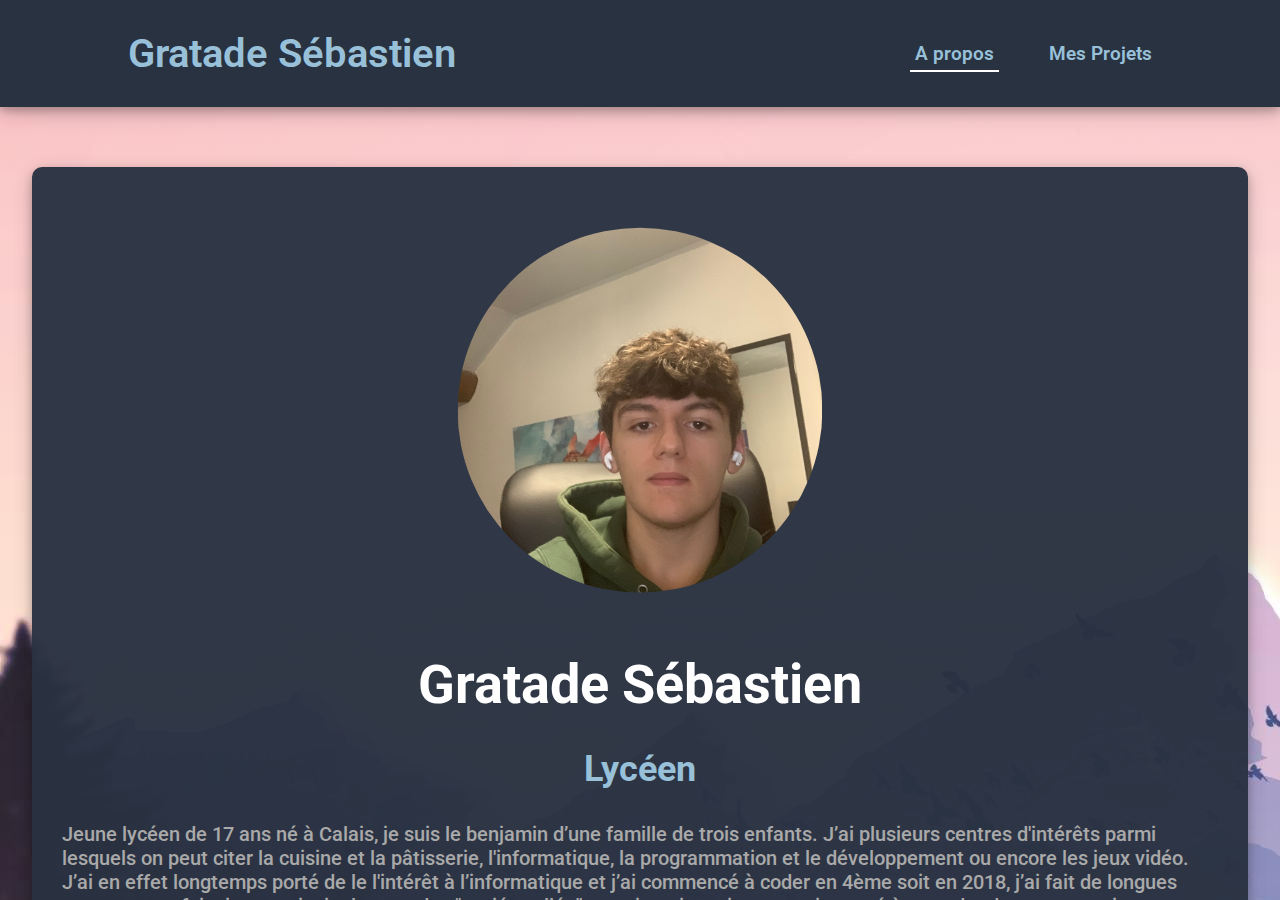
<file: index.html>
<!DOCTYPE html>
<html>
    <head>
        <link rel="stylesheet" href="CSS/styles.css">
        <link rel="stylesheet" href="https://cdnjs.cloudflare.com/ajax/libs/font-awesome/5.15.4/css/all.min.css">
        <meta charset="utf-8">
        <title>Site web de Sébastien</title>
    </head>
    <body>
        <div class="containerm">
            <div class ="popup-screen" id="screen">
                <div class="popup-box">
                    <i class="fas fa-times close-btn"></i>
                    <h3 class="etitle"></h3>
                    <p class="content"></p>
                </div>
            </div>
            <section style="scroll-snap-align: start; scroll-snap-stop: normal;">
                <header>
                    <h1 class="title">Gratade Sébastien</h1>
                    <nav>
                        <ul>
                            <li><a href="index.html" class="active" >A propos</a></li>
                            <li><a href="projets.html">Mes Projets</a></li>
                        </ul>
                        <div class="burger">
                            <div class="ligne1"></div>
                            <div class="ligne2"></div>
                            <div class="ligne3"></div>
                        </div>
                    </nav>
                </header>
                <main>             
                    <div class="prbox">
                        <div class="subcontainer">
                            <h1 class="t">Gratade Sébastien</h1>
                            <h2 class="st">Lycéen</h2>
                            <p class="p1">Jeune lycéen de 17 ans né à Calais, je suis le benjamin d’une famille de trois enfants. J’ai plusieurs centres d'intérêts parmi lesquels on peut citer la cuisine et la pâtisserie, l'informatique, la programmation et le développement ou encore les jeux vidéo.
                            J’ai en effet longtemps porté de le l'intérêt à l’informatique et j’ai commencé à coder en 4ème soit en 2018, j’ai fait de longues pauses et ne faisait que principalement des "copiés collés” sans jamais vraiment avoir pensé à regarder des cours sur internet. Mais la spécialité NSI(Numériques et Sciences de l’Informatique) que je suis depuis la première m’a donné envie d’aller plus loin, j’ai regardé divers cours sur youtube, w3schools etc.. sur divers langages de programmation et réalisé quelques projets(que vous pourrez voir dans l’onglet “mes projets”) en m’aidant de ces cours. Par exemple, j’ai fait ce site de mon plein gré en partant de rien et j’ai regardé diverses formations sur le HTML, le CSS, le JavaScript, pour rendre un site web réactif “Responsive Design”. J’aime en effet beaucoup résoudre des problèmes et c’est ce qui explique mes choix d’option et de spécialité sur les deux dernières années du lycée: Mathématiques, Physique-Chimie et NSI en première, puis Mathématiques et NSI en terminale avec en plus l’option maths expertes.
                            J’aime beaucoup être productif ce qui vient expliquer la régularité dans mon travail ou bien le fait que j’utilise internet pour apprendre et me former.
                            L’année prochaine avec ma majorité j’aimerais m'intéresser plus aux diverses formes d’investissement et aux crypto monnaies et pourquoi pas lancer de petits projets de business en ligne si mes compétences le permettent.
                            J’ai en effet pour souhait un jour avoir les acquis nécessaires pour une eventuelle indépendance financière ou des revenus complémentaires en faisant un travail qui me passionne.
                            En effet “qui ose gagne” telle est ma devise :)
                            </p>
                            <button class="button" id="myBtn">Telechargez mon CV</button>
                        </div>
                        <div class="subcontainerR"><img src="IMG/IMG_2374.jpg" class="img1"></div>
                    </div>
            </section>
            <section style="scroll-snap-align: start">
                <div class="container reveal">
                    <h2 class="t">Mes compétences <a href="#footer"><span class="img2-reverse"></span></a></h2>
                    <div class="subcontainer">
                        <div class="element">
                            <h3 class="etitle">Anglais</h3>
                            <p class="econtent">niveau B2. J’ai naturellement progressé en Anglais par moi même grâce aux jeux vidéos, aux vidéos YouTube et par conséquent internet en général. En effet, à mon avis ce qui est en anglais est souvent meilleur, que ce soit pour les vidéos de recettes (Joshua Weissman, Tasty etc…) ou bien les cours en ligne (freecodecamp sur youtube et w3schools sur internet). Finalement, aujourd’hui l’anglais fait partie de ma vie quotidienne et cela se traduit dans mes résultats en Anglais.</p>
                            <a href="#">Voir plus ></a>
                        </div>
                        <div class="element">
                            <h3 class="etitle">Développement Web</h3>
                            <p class="econtent">La conception d’un site web fait partie de mes hobbies. J’avais déjà réalisé un site web pour un devoir maison de NSI l’an dernier sans trop y connaître quoi que ce soit en m’appuyant sur un tutoriel trouvé sur youtube pour “créer un site d'e commerce". Or cette année j’ai décidé de mon plein gré d’apprendre HTML, CSS et JavaScript sur internet pour faire mon propre site sans l'intermédiaire d’un tutoriel général m’apprenant à faire un site. De plus j’ai appris au passage le terme de Responsive Design, c'est-à-dire le fait que le site web s’adapte à l’écran sur lequel on l’affiche et l'ai appliqué sur ce site(essayez le sur smartphone ou tablette par exemple!).</p>
                            <a href="#" >Voir plus ></a>
                        </div>
                        <div class="element">
                            <h3 class="etitle">Python</h3>
                            <p class="econtent">C’est le principal language vu en cours depuis la terminale que ce soit en mathématiques ou en NSI, il est certes plus lent que des langages plus complexes mais sa facilité le rend agréable et facile à comprendre et utiliser. En NSI nous avons vu les bases de python(opérateurs, programmation orienté objet etc..) puis nous avons résolu divers problèmes lors des différents TP/TD sur ordinateur ainsi que lors des DS. Je suis particulièrement fier d’avoir été l’un des seuls à réussir en entier(après de longues heures) les DM sur le jeu de Hanoï et en particulier l’algorithme récursif pour la résolution de celui-ci ou bien le DM sur le codage de Huffman/l’arbre de huffman(vous pourrez les voir dans l’onglet “mes projets”).</p>
                            <a href="#">Voir plus ></a>
                        </div>
                        <div class="element">
                            <h3 class="etitle">C++</h3>
                            <p class="econtent">j’ai décidé d’apprendre C++ car c’est un langage très connu pour sa rapidité malgré sa complexité. De plus, une grande partie des applications que nous utilisons quotidiennement ou de jeux vidéos sont codées dans ce langage ce qui a également renforcé ma curiosité vis à vis de celui-ci. J’ai donc regardé quelques cours sur les bases de C++, je n’avais pas trop de mal après avoir déjà utilisé C# et Python, hormis pour la manière dont il faut gérer la mémoire avec ce langage. Finalement j’ai réalisé pour l’instant deux projets en C++, une application calculatrice avec des fonctionnalités similaires à celle de Windows en VC++. Mais j’ai également réalisé une application console qui nous permet de générer une matrice d’ordre n(n que nous entrons nous même) qui est un triangle de Pascal ainsi que de faire les deux calculs de lois binomiales vu dans la spé mathématiques: P(X = k) et P(X <= k). </p>
                            <a href="#" >Voir plus ></a>
                        </div>
                        <div class="element">
                            <h3 class="etitle">JavaScript</h3>
                            <p class="econtent">appris après C++, ce n’était pas chose très difficile de comprendre le langage JavaScript et son implémentation dans des sites web. Il y a en effet plusieurs fichiers javascript qui sont utilisés sur ce site, un pour la gestion du clic sur le bouton “burger” de la barre de navigation sur mobile(les 3 barres horizontales), un pour l’animation d’apparition des “cartes” de compétences, un pour la gestion du clic sur le bouton “voir plus” de ces diverses “cartes” et l’apparition d’une boîte plus grande pour voir tout le texte et un qui est utilisé dans “mes projets” pour compter le nombre de cartes “projets” total, en cours et terminés et par exemple pour ne faire apparaître que les projets en cours lorsque l’on clique sur “Projets en cours”.</p>
                            <a href="#" >Voir plus ></a>
                        </div>
                        <div class="element">
                            <h3 class="etitle">Patisserie</h3>
                            <p class="econtent">je fais de la patisserie depuis la 3ème, j’ai commencé car j’étais “bloqué” chez moi pendant quelques mois après une opération et je ne pouvais pas vraiment m’occuper autrement qu’avec la télé et mon téléphone. J’ai commencé avec l’aide de ma mère en faisant des recettes simples comme des cookies sans vraiment avoir la technique. Puis peu à peu je me suis mis à faire des recettes de plus en plus complexes, par exemple: une charlotte à la framboise, un paris brest, du flan, une tarte amandine, une tarte au citron etc… faites bien entendu maison à 100%(biscuits, mousse etc..).</p>
                            <a href="#" >Voir plus ></a>
                        </div>  
                    </div>
                    <img src="IMG/fleche.png" class="img2">
                </div>
            </section> 
            <footer style= "scroll-snap-align: start;" id="footer">
                <div class="col">
                    <h1 class="t">Me contacter</h1>
                    <h3 class="p1">tel: +33 6 10 90 44 19</h3>
                    <h3 class="p1">mail: gratade.sebastien@gmail.com</h3>
                </div>
                <div class="col">
                    <h1 class="t">Adresse</h1>
                    <h3 class="p1">44 rue barreau<br> 41500 Mer <br> Loir-et-Cher</h3>
                </div>
            </footer>
            </main>
        </div>  
        <script src="JS/nav.js"></script>
        <script src="JS/revealonscroll.js"></script>
        <script src="JS/voirplus.js"></script>
    </body>
</html>
</file>
<file: CSS/styles.css>
@import url('https://fonts.googleapis.com/css2?family=Roboto:wght@400;700;900&display=swap');


* {
    box-sizing: border-box; 
    margin: 0; 
    padding: 0; 
}

body {
    background-color:#25282D;
    font-family: 'Roboto', sans-serif;
    font-size: 16px;
}

.containerm{
    position: relative;
    overflow:auto;
    scroll-snap-type: y mandatory;
    height: 100vh;
    background-image: url('/IMG/bg.jpg');
    scroll-behavior: smooth;
}

section{
    position: relative;
    min-height: 100vh;
    height: auto;
}

/** nav **/

header .title{
    font-weight: 600;
    color: #98C1D9; 
    font-size: 2.5rem;
}

nav{
    display: flex;
    justify-content: space-around;
}

nav li, a, active, .burger{
    font-weight: 600;
    font-size: 1.2rem;
    color: #98C1D9;
    text-decoration: none; 
    padding: 5px 0;
    transition: all 0.3s ease 0s;
    margin-left: 20px;
}

header{
    box-shadow: 0 4px 8px 0 rgba(0, 0, 0, 0.2), 0 6px 20px 0 rgba(0, 0, 0, 0.19);
    display: flex; 
    justify-content: space-between; 
    align-items: center;
    background-color: #293241;
    padding: 30px 10%;
}

nav ul{
    list-style: none; 
    display: flex;
}

nav ul li{
    margin-left: 30px;
}

nav ul li, header h1{
    animation: animnavlink1 0.8s;
}


@keyframes animnavlink1{
    from{
        opacity: 0;
        transform: translateX(-100px);
    }
    to{
        opacity: 1;
        transform: translateX(0);
    }
}


nav li a:hover, .nav li a:focus{
    color: cornflowerblue;
}

.active{
    border-bottom: 2.9px solid white;
    padding: .25em;
}

.active:hover{
    color: #98C1D9;
}

.burger{
    display:none;
}

.burger div{
    width: 75px;
    height: 9px;
    background-color: white;
    margin-bottom: 15px;
    transition: all 0.5s ease;
}

.popup-screen{
    z-index: 99;
    position: fixed;
    backdrop-filter: blur(10px);
    width: 100%;
    height: 100vh;
    display: flex;
    justify-content: center;
    align-items: center;
    visibility: hidden;
    transition: 0.5s ease;
    transition-property: visibility;
}

.popup-screen.p-active{
    visibility: visible;
}

.popup-box{
    position: relative;
    background: #293241;
    box-shadow: 0 4px 8px 0 rgba(0, 0, 0, 0.2), 0 6px 20px 0 rgba(0, 0, 0, 0.19);
    max-width: 50rem;
    backdrop-filter: blur(10px);
    display:flex;
    flex-direction: column;
    justify-content: center;
    margin: 20px;
    padding: 50px 40px;
    border-radius: 10px;
    opacity: 0;
    transform: translateY(100%);
    transition: 0.5s ease;
    transition-property: opacity, transform;
}

.popup-screen.p-active .popup-box{
    opacity: 1;
    transform: translateY(0%);
}

.popup-box .etitle{
    margin: 0;
    margin-bottom: 20px;
    font-size: 3rem;
}

.popup-box .content{
    overflow: hidden;
    color: darkgrey;
    font-size: 2rem;
}

.popup-box .close-btn{
    position: absolute;
    color: cornflowerblue;
    font-size: 1.5rem;
    top: 0;
    right: 0;
    margin: 15px;
    cursor: pointer;
    opacity: 0.5;
    transition: 0.3s ease;
    transition-property: opacity;
}

.close-btn:hover{
    opacity: 1;
}

/* main [base64]*/

.t{
    color:white;
}

.st{
    color: #98C1D9;
    font-size: 1.8em;
}


.p1{
    color: darkgray;
    font-weight: 500;
    font-size:1em;
}



/* first section -------------------------------------------------------------------------------------------------*/

.prbox{
    padding: 2rem;
    width: 95%;
    margin: 5em auto;
    font-weight: 600;
    background: #293241;
    background: rgba(41, 50, 65, 0.97);
    border-radius: 10px;;
    display:flex;
    justify-content: space-between;
    box-shadow: 0 4px 8px 0 rgba(0, 0, 0, 0.2), 0 6px 20px 0 rgba(0, 0, 0, 0.19);
    animation: loadfade 1s ;
}

@keyframes loadfade{
    from{
        opacity: 0;
        transform: scale(0.85);
    }
    to {
        opacity: 1;
        transform: scale(1);
    }
}

.prbox .subcontainer{
    width: 70%;
    display: flex;
    flex-direction: column;
    justify-content: space-between;
    font-size: 1.25rem;
    background: transparent;
}

.prbox .subcontainer .t{
    font-size: 2.7em;
}

.prbox .subcontainer .button{
    width: 30%;
    text-decoration: none;
    display:inline-block;
    border: none;
    background-color: cornflowerblue;
    color:white;
    padding: 15px 32px;
    font-size: 1.6rem;
    font-weight: 600;
    border-radius: 4px;
    transition: all 0.3s ease 0s;
    cursor: pointer;
}


.prbox .subcontainer .button:hover{
    background-color: #556DD4;
}

.prbox .subcontainerR{
    padding: 2em;
    width: 30%;
    display: flex;
    justify-content: center;
}

.img1{
    max-width: 800px;
    width: 90%;
    object-fit: contain;
    clip-path: circle();
}

/* second section -------------------------------------------------------------------------------------------------*/

.container{
    font-size: 40px;
    width: 100%;
    min-height: 100vh;
    background-color: #EE6C4D;
    display: flex;
    flex-direction: column;
    align-items: center;
}

.container .t{
    padding:50px;
    margin: 0 auto;
}

.container .subcontainer{
    margin: 0 2%;
    display:grid;  
    grid-template-columns: 32% 32% 32%;
    grid-template-rows: 48% 48% ;
    row-gap: 1.5rem;
    justify-content: space-between;
}



.subcontainer .element{
    min-height: 14em;
    background: #293241;
    box-shadow: 0 4px 8px 0 rgba(0, 0, 0, 0.2), 0 6px 20px 0 rgba(0, 0, 0, 0.19);
    display:flex;
    flex-direction: column;
    font-size: 20px; 
    padding: 1.2rem;
    justify-content: space-between;
}

.etitle{
    font-size: 2rem;
    color: white;
}

.element .econtent{
    overflow: hidden;
    display: -webkit-box;
    -webkit-line-clamp: 6;
    -webkit-box-orient: vertical;
    white-space: normal;
    height: 7.2em;
    color: darkgrey;
}

.element a{ 
    color: #98C1D9;
    margin: 0;
}

.element a:hover{
    color: cornflowerblue;
}

.img2{
    width: 3em; 
    margin: auto 2em;
}

.img2-reverse{
    display: none;
    
}

/* footer -------------------------------------------------------------------------------------------------*/

footer{
    margin: auto;
    width: 98%;
    margin-top: 3em;
    margin-bottom: 1em;
    border-radius: 10px;
    display:flex;
    justify-content: space-evenly;
    align-items: center;
    background:#25282D; 
}

footer .col{
    margin: auto;
    display: flex;
    flex-direction: column;
    justify-content: space-evenly;
    row-gap: 1rem;
    color: darkgray;
    text-align: center;
    width: 30%;
    height: 100%;
    padding: 2em;
}

footer .col .t{
    border-bottom-style: solid; 
    border-bottom-width: 3px; 
    border-bottom-color: cornflowerblue; 
    padding-bottom: 10px; 
    font-size: 2em;
}

/* media queries */




@media(max-width: 1800px){
    

    .prbox{
        margin: 3.5rem auto;
    }

    .prbox .subcontainer{
        row-gap: 1rem;
    }

    .prbox .subcontainer .button{
        width: 40%;
    }

}

@media(max-width: 1500px), (max-height: 900px){

    .containerm{
        scroll-snap-type: none;
        overflow-x: hidden;
    }

    body{
        font-size: 20px;
        
    }
    
    .prbox{
        flex-direction: column-reverse;
        align-items: center;
        margin: 3em auto;
        padding: 0;
    }

    .img1{
        width: 100%;
    }

    .prbox .subcontainer{
        width: 95%;
        margin: auto;
        margin-bottom: 2em;
        flex-direction: column;
        align-items: center;
        row-gap: 2rem;
    }

    .prbox .subcontainerR{
        width: 30%;
        padding: 0;
    }

}

@media(max-height: 900px) and (min-width: 1201px) 
{
    .containerm{
        scroll-snap-type: y proximity;
        overflow-x: hidden;
    }
}

@media(max-height: 840px) and (min-width: 1201px) {

    .container .img2{
        opacity: 0;
    }
    .img2-reverse{
        background-image: url('/IMG/fleche.png');
        background-size: contain;
        background-repeat: no-repeat;
        display: inline-block;
        width: 6rem;
        height: 3rem;
        margin-left: 5rem;
        cursor: pointer;
    }
}

@media(max-width: 1200px){

    header{
        padding: 5rem;
    }

    nav ul{
        position: absolute;
        z-index: 1;
        background: #293241;
        height: 100vh;
        top: 15rem;
        right: 0px;
        display: flex;
        flex-direction: column;
        align-items: center;
        width: 100%;
        transform: translateX(100%);
        transition: all 0.3s ease 0s;
    }
    
    nav ul li{
        margin: 1em 0;
        opacity: 0;
    }
    
    nav li, a{
        font-size: 4rem;
        padding: 1em;
        margin: 0;
    }   

    .burger{
        display:block;
        cursor: pointer;
    }

    .popup-box .close-btn{
        font-size: 3.5rem;
    }

    header .title{
        font-size: 3rem;
    }
    
    .prbox .subcontainer{
        width: 90%;
        display: block;
    }
    
    .img1{
        min-width: 600px;
        width: 90%;
    }
    
    .prbox .subcontainer .t{
        font-size: 10.5rem;
        font-weight: 700;
    }
    .prbox .subcontainer .st{
        font-size: 8rem;
        font-weight: 700;
    }
    .prbox .subcontainer .p1{
        font-size: 3rem;
    }
    .prbox .subcontainer .button{
        font-size: 5rem;
        border-radius: 10px;
        margin-top: 0.3em;
        margin-bottom: 0.3em;
        font-weight: 600;
        width: 100%;
    }
    
    .container .t{
        font-size: 9rem;
        font-weight: 700;
        text-align: center;
    }
    
    .container .subcontainer{
        grid-gap: 2em;
        margin: 0 1.7em;
        display:flex;
        flex-direction: column; 
    }
    

    .container .element{
        padding: 3rem;
        row-gap: 1.5rem;
    }

    .container .element .etitle{
        font-size: 7rem;
    }
    
    .container .element .econtent{
        font-size: 3rem;
    }
    
    .container .element a{
        font-size: 3rem;
        padding: 0;
    }
    
    .img2{
        width: 300px;
        padding: 2rem;
    }
    
    footer .col{
        width: 50%
    }
    
    footer .col .t{
        font-size: 3rem;
    }
    
    footer .col .p1{
        font-size: 1.7rem;
    }
    
    footer a{
        font-size: 1.3rem;
        padding: 0;
    }

}

.nav-active{ 
    transform: translateX(0%);
}

@keyframes navLinkFade{
    from {
        opacity: 0;
        transform: translateX(50px)
    }
    to{
        opacity: 1;
        ransform: translateX(0px)
    }
}

.toggle .ligne1{
    transform: rotate(-45deg) translate(-15px, 16px);
}

.toggle .ligne2{
    opacity: 0;
}

.toggle .ligne3{
    transform: rotate(45deg) translate(-15px, -16px);
}

.reveal{
    position: relative;
    transform: translateY(150px);
    opacity: 0.5;
    transition: all 1s ease;
}

.reveal.isactive{
    transform: translateY(0px);
    opacity: 1;
}
</file>
